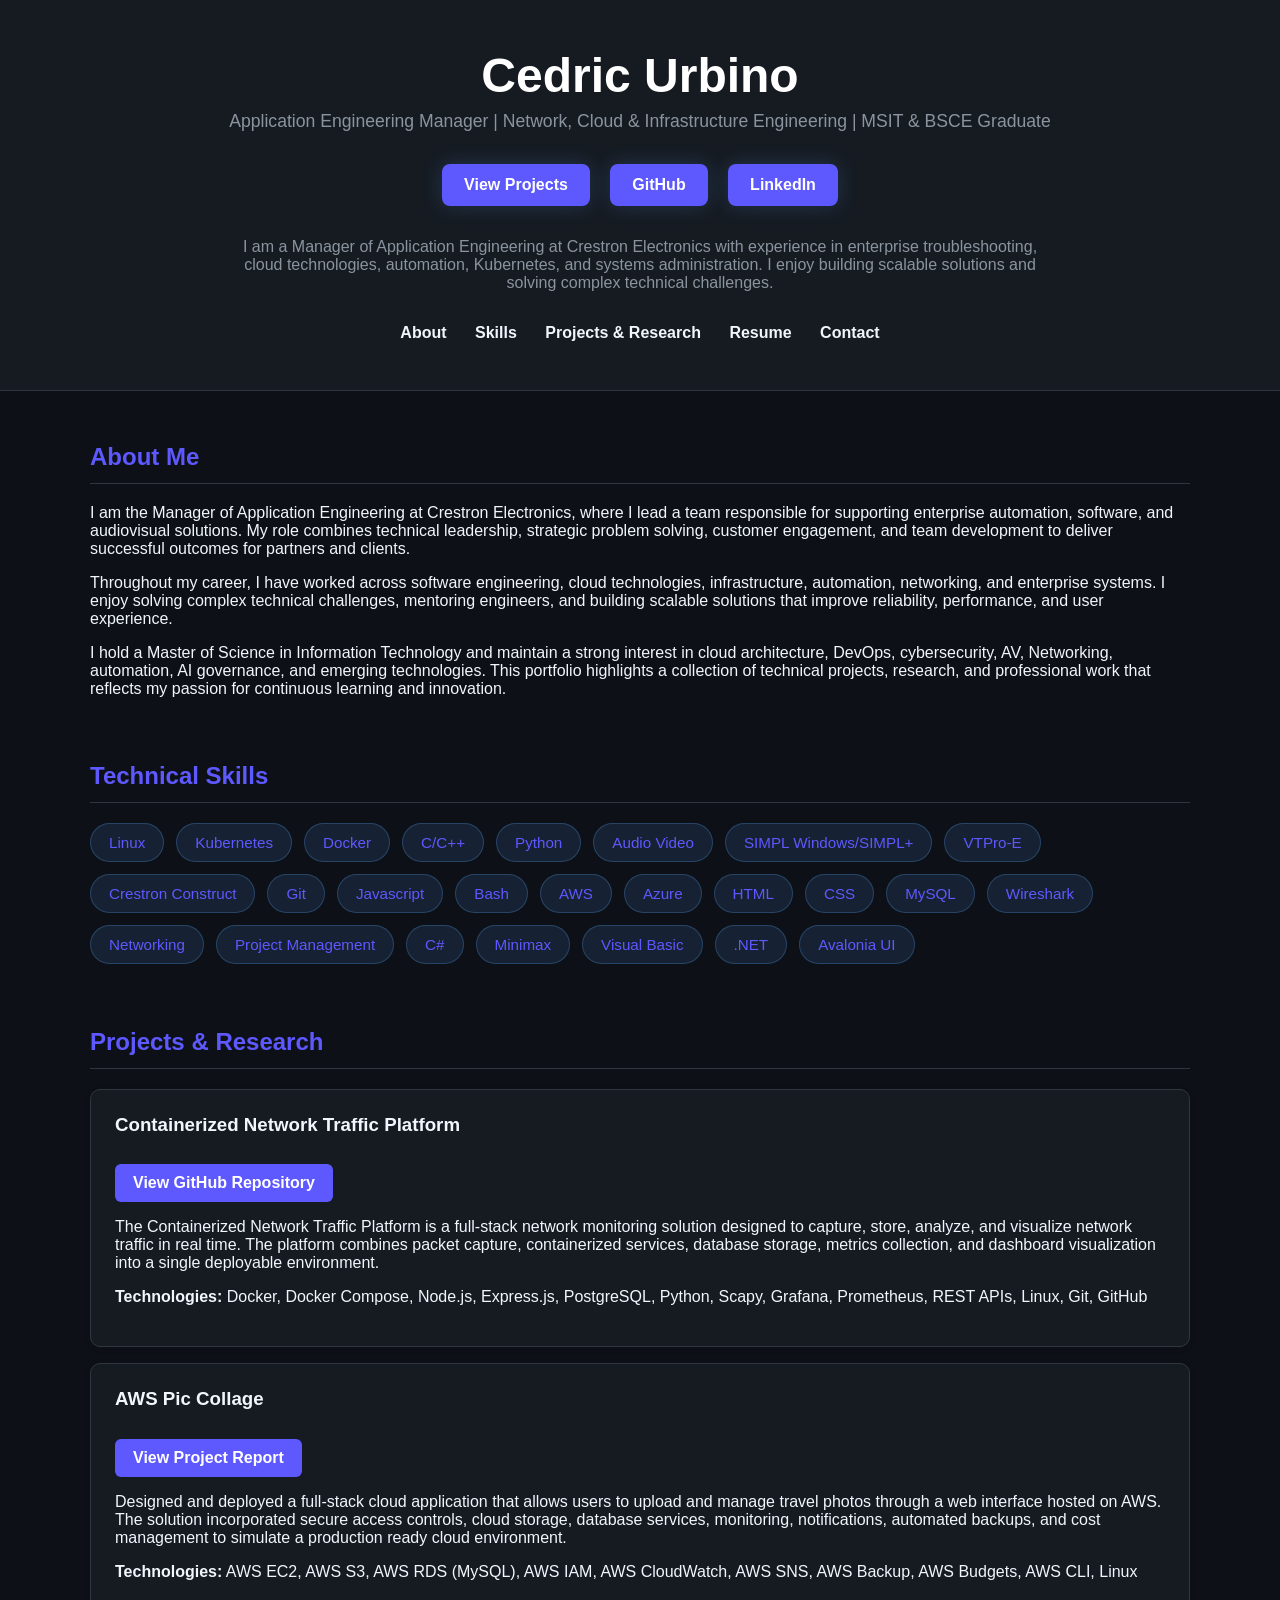
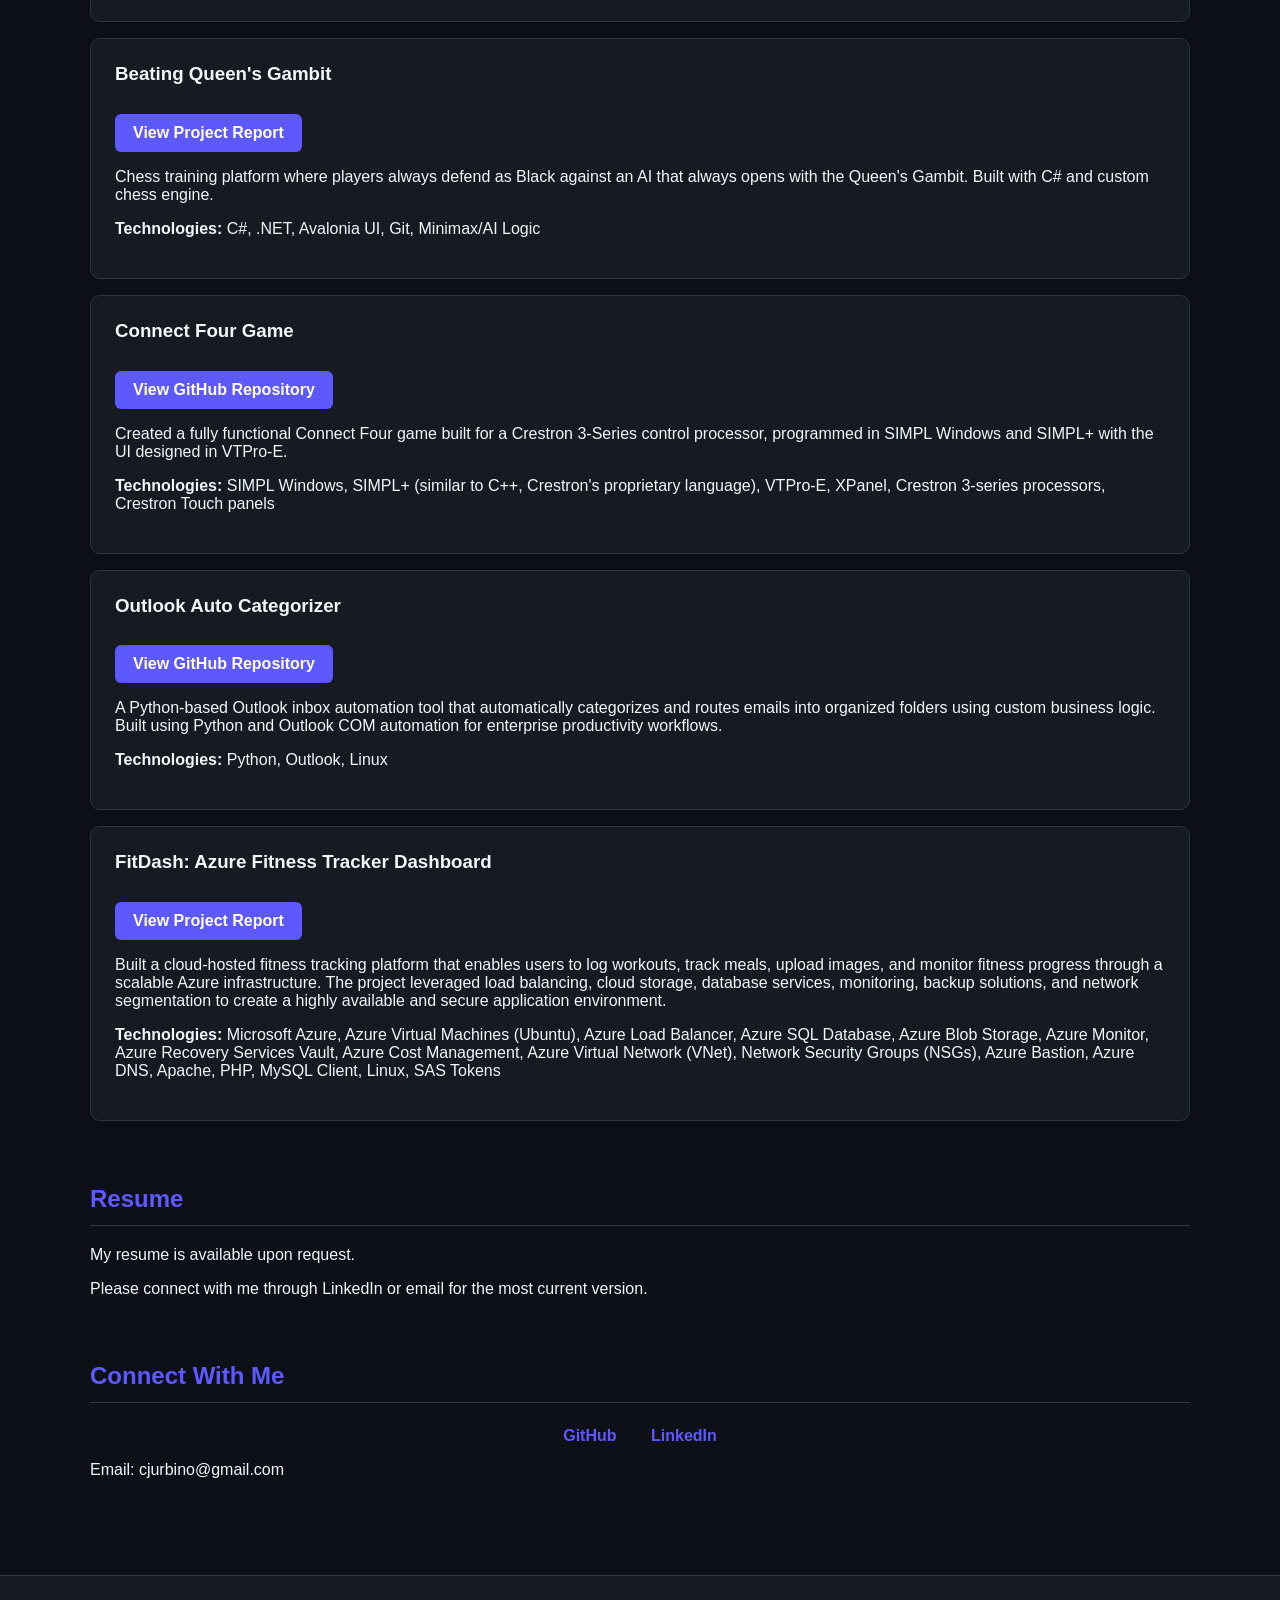
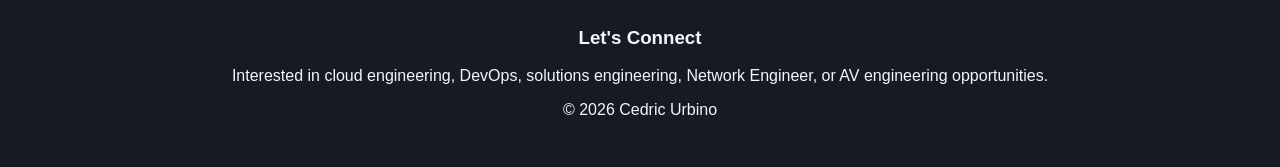
<file: index.html>
<!DOCTYPE html> 
<html lang="en">
<head>
    <meta charset="UTF-8">
    <meta name="viewport" content="width=device-width, initial-scale=1.0">
    <title>Cedric Urbino | Portfolio</title>
    <link rel="stylesheet" href="styles.css">
    <link rel="icon" type="image/png" href="icon.png">
</head>

<body>
    <header>
        <h1>Cedric Urbino</h1>
        <p class="subtitle"> Application Engineering Manager | Network, Cloud & Infrastructure Engineering | MSIT & BSCE Graduate </p>
        <div class="hero-buttons">
            <a href="#projects">View Projects</a>
            <a href="https://github.com/C3dricJ" target="_blank">GitHub</a>
            <a href="https://www.linkedin.com/in/cedric-urbino/" target="_blank">LinkedIn</a>
        </div>
        <div class="intro">
            <p> I am a Manager of Application Engineering at Crestron Electronics with experience in enterprise troubleshooting, cloud technologies, automation, Kubernetes, and systems administration. I enjoy building scalable solutions and solving complex technical challenges. </p>
        </div>
        <nav>
            <a href="#about">About</a>
            <a href="#skills">Skills</a>
            <a href="#projects">Projects & Research</a>
            <a href="#resume">Resume</a>
            <a href="#contact">Contact</a>
        </nav>
    </header>
    <main>
        <section id="about">
            <h2>About Me</h2>
                <p> I am the Manager of Application Engineering at Crestron Electronics, where I lead a team responsible for supporting enterprise automation, software, and audiovisual solutions. My role combines technical leadership, strategic problem solving, customer engagement, and team development to deliver successful outcomes for partners and clients. </p> 
                <p> Throughout my career, I have worked across software engineering, cloud technologies, infrastructure, automation, networking, and enterprise systems. I enjoy solving complex technical challenges, mentoring engineers, and building scalable solutions that improve reliability, performance, and user experience. </p> 
                <p> I hold a Master of Science in Information Technology and maintain a strong interest in cloud architecture, DevOps, cybersecurity, AV, Networking, automation, AI governance, and emerging technologies. This portfolio highlights a collection of technical projects, research, and professional work that reflects my passion for continuous learning and innovation. </p>
        </section>
        <section id="skills">
            <h2>Technical Skills</h2>
            <div class="skills-grid">
                <span>Linux</span>
                <span>Kubernetes</span>
                <span>Docker</span>
                <span>C/C++</span>
                <span>Python</span>
                <span>Audio Video</span>
                <span>SIMPL Windows/SIMPL+</span>
                <span>VTPro-E</span>
                <span>Crestron Construct</span>
                <span>Git</span>
                <span>Javascript</span>
                <span>Bash</span>
                <span>AWS</span>
                <span>Azure</span>
                <span>HTML</span>
                <span>CSS</span>                
                <span>MySQL</span>
                <span>Wireshark</span>
                <span>Networking</span>
                <span>Project Management</span>
                <span>C#</span>
                <span>Minimax</span>
                <span>Visual Basic</span>
                <span>.NET</span>
                <span>Avalonia UI</span>
            </div>
        </section>
        <section id="projects">
            <h2>Projects & Research</h2>
            <div class="project">
                <h3>Containerized Network Traffic Platform</h3>
                <p>
                    <a class="project-link" href="https://github.com/C3dricJ/Network-Analyzer-Tool" target="_blank">
                        View GitHub Repository
                    </a>
                </p>
                <p> The Containerized Network Traffic Platform is a full-stack network monitoring solution designed to capture, store, analyze, and visualize network traffic in real time. The platform combines packet capture, containerized services, database storage, metrics collection, and dashboard visualization into a single deployable environment. </p>
                <p><strong>Technologies:</strong> Docker, Docker Compose, Node.js, Express.js, PostgreSQL, Python, Scapy, Grafana, Prometheus, REST APIs, Linux, Git, GitHub</p>
            </div>
            <div class="project">
                <h3>AWS Pic Collage</h3>
                <p>
                    <a class="project-link" href="https://github.com/C3dricJ/C3dricJ.github.io/blob/main/AWS%20Pic%20Collage.pdf" target="_blank">
                        View Project Report
                    </a>
                </p>
                <p> Designed and deployed a full-stack cloud application that allows users to upload and manage travel photos through a web interface hosted on AWS. The solution incorporated secure access controls, cloud storage, database services, monitoring, notifications, automated backups, and cost management to simulate a production ready cloud environment. </p>
                <p><strong>Technologies:</strong> AWS EC2, AWS S3, AWS RDS (MySQL), AWS IAM, AWS CloudWatch, AWS SNS, AWS Backup, AWS Budgets, AWS CLI, Linux</p>
            </div>
            <div class="project">
                <h3>Beating Queen's Gambit</h3>
                <p>
                    <a class="project-link" href="https://github.com/C3dricJ/BeatingQueensGambit" target="_blank">
                        View Project Report
                    </a>
                </p>
                <p> Chess training platform where players always defend as Black against an AI that always opens with the Queen's Gambit. Built with C# and custom chess engine. </p>
                <p><strong>Technologies:</strong> C#, .NET, Avalonia UI, Git, Minimax/AI Logic</p>
            </div>
            <div class="project">
                <h3>Connect Four Game</h3>
                <p>
                    <a class="project-link" href="https://github.com/C3dricJ/Connect-Four" target="_blank">
                        View GitHub Repository
                    </a>
                </p>                
                <p> Created a fully functional Connect Four game built for a Crestron 3-Series control processor, programmed in SIMPL Windows and SIMPL+ with the UI designed in VTPro-E. </p>
                <p><strong>Technologies:</strong> SIMPL Windows, SIMPL+ (similar to C++, Crestron's proprietary language), VTPro-E, XPanel, Crestron 3-series processors, Crestron Touch panels</p>
            </div>
            <div class="project">
                <h3>Outlook Auto Categorizer</h3>
                <p>
                    <a class="project-link" href="https://github.com/C3dricJ/Outlook-Auto-Categorizer" target="_blank">
                        View GitHub Repository
                    </a>
                </p>
                <p> A Python-based Outlook inbox automation tool that automatically categorizes and routes emails into organized folders using custom business logic. Built using Python and Outlook COM automation for enterprise productivity workflows. </p>
                <p><strong>Technologies:</strong> Python, Outlook, Linux</p>
            </div>
            <div class="project">
                <h3>FitDash: Azure Fitness Tracker Dashboard</h3>
                <p>
                    <a class="project-link" href="https://github.com/C3dricJ/C3dricJ.github.io/blob/main/Azure%20Fitness%20Tracker%20Dashboard.pdf" target="_blank">
                        View Project Report
                    </a>
                </p>
                <p> Built a cloud-hosted fitness tracking platform that enables users to log workouts, track meals, upload images, and monitor fitness progress through a scalable Azure infrastructure. The project leveraged load balancing, cloud storage, database services, monitoring, backup solutions, and network segmentation to create a highly available and secure application environment. </p>
                <p><strong>Technologies:</strong> Microsoft Azure, Azure Virtual Machines (Ubuntu), Azure Load Balancer, Azure SQL Database, Azure Blob Storage, Azure Monitor, Azure Recovery Services Vault, Azure Cost Management, Azure Virtual Network (VNet), Network Security Groups (NSGs), Azure Bastion, Azure DNS, Apache, PHP, MySQL Client, Linux, SAS Tokens</p>
            </div>
        </section>
        <section id="resume">
            <h2>Resume</h2>
            <p> My resume is available upon request. </p>
            <p> Please connect with me through LinkedIn or email for the most current version. </p>
        </section>
        <section id="contact">
            <h2>Connect With Me</h2>
            <div class="links">
                <a href="https://github.com/C3dricJ" target="_blank">GitHub</a>
                <a href="https://www.linkedin.com/in/cedric-urbino/" target="_blank">LinkedIn</a>
            </div>
            <p>Email: cjurbino@gmail.com</p>
        </section>
    </main>
    <footer>
        <h3>Let's Connect</h3>
        <p> Interested in cloud engineering, DevOps, solutions engineering, Network Engineer, or AV engineering opportunities. </p>
        <p> © <span id="year"></span> Cedric Urbino </p>
    </footer>

    <script>
        // Set the current year in the footer
        document.getElementById('year').textContent = new Date().getFullYear();
    </script>
</body>
</html>
</file>
<file: styles.css>
:root {
    --bg: #0d1117;
    --surface: #161b22;
    --surface-hover: #1f2937;
    --text: #f0f6fc;
    --text-secondary: #8b949e;
    --accent: #5e58ff;
    --border: #30363d;
} 

html { 
    scroll-behavior: smooth; 
} 

body { 
    font-family: "Segoe UI", Tahoma, Geneva, Verdana, sans-serif;
    margin: 0;
    padding: 0;
    background: var(--bg);
    color: var(--text);
    min-height: 100vh;
}

header { 
    background: var(--surface);
    border-bottom: 1px solid var(--border);
    box-shadow: none; 
    text-align: center; 
    padding: 3rem 2rem; 
} 

header h1 { 
    margin: 0; 
    font-size: 3rem; 
    color: white;
    font-size: 3rem;
    font-weight: 700;
} 

.subtitle { 
    color: var(--text-secondary);
    font-size: 1.1rem; 
    margin-top: .5rem; 
} 

.intro {
    color: var(--text-secondary); 
    max-width: 800px; 
    margin: 1.5rem auto; 
} 

.hero-buttons { 
    margin: 1.5rem 0; 
}

.hero-buttons a {
    background: var(--accent);
    color: white;
    font-weight: 600;
    box-shadow: 0 0 20px rgba(88,166,255,.2); 
    display: inline-block; 
    margin: .5rem; 
    padding: 12px 22px; 
    border-radius: 8px; 
    text-decoration: none; 
    transition: .3s ease; 
} 

.hero-buttons a:hover { 
    background: #0b5ed7;
    transform: translateY(-2px);
    box-shadow: 0 0 30px rgba(88,166,255,.35); 
} 

nav { 
    margin-top: 2rem; 
} 

nav a { 
    margin: 0 12px; 
    text-decoration: none; 
    color: var(--text);
    transition: 0.3s ease; 
    font-weight: 600; 
} 

nav a:hover { 
    color: var(--accent);
} 

main { 
    max-width: 1100px; 
    margin: auto; 
    padding: 2rem; 
} 

section { 
    margin-bottom: 4rem; 
} 

section h2 { 
    border-bottom: 1px solid var(--border);
    padding-bottom: 12px;
    color: var(--accent);
} 

.skills-grid { 
    display: flex; 
    flex-wrap: wrap; 
    gap: 12px; 
    margin-top: 1rem; 
} 

.skills-grid span {
    background: rgba(88,166,255,.12);
    color: var(--accent);
    border: 1px solid rgba(88,166,255,.25);
    padding: 10px 18px;
    border-radius: 999px;
    font-size: .95rem;
    font-weight: 500;

    cursor: default;
    transition: all 0.3s ease;
    position: relative;
    overflow: hidden;
}

.skills-grid span::before {
    content: "";
    position: absolute;
    top: 0;
    left: -120%;
    width: 100%;
    height: 100%;

    background: linear-gradient(
        120deg,
        transparent,
        rgba(255,255,255,.15),
        transparent
    );

    transition: all 0.6s ease;
}

.skills-grid span:hover {
    transform: translateY(-4px) scale(1.05);

    background: rgba(88,166,255,.25);
    border-color: var(--accent);

    box-shadow:
        0 0 10px rgba(88,166,255,.4),
        0 0 20px rgba(88,166,255,.3),
        0 0 40px rgba(88,166,255,.2);

    color: white;
}

.skills-grid span:hover::before {
    left: 120%;
}

.project, .paper { 
    background: var(--surface);
    border: 1px solid var(--border);
    transition: all 0.3s ease; 
    border-radius: 10px; 
    padding: 1.5rem; 
    margin-top: 1rem; 
    box-shadow: 0 2px 8px rgba(0,0,0,.05); 
} 

.project:hover, .paper:hover { 
    transform: translateY(-5px);
    background: var(--surface-hover);
    border-color: var(--accent);
} 

.project-link {
    display: inline-block;
    margin-top: 10px;
    padding: 10px 18px;
    background: var(--accent);
    color: white;
    text-decoration: none;
    border-radius: 6px;
    font-weight: 600;
    transition: all 0.3s ease;
}

.project-link:hover {
    transform: translateY(-2px);
    background: #3b82f6;
    box-shadow: 0 0 15px rgba(88,166,255,.3);
}

.project h3, .paper h3 { 
    margin-top: 0; 

} 

.links { 
    text-align: center; 
    margin-top: 1.5rem; 
} 

.links a { 
    display: inline-block; 
    margin: 0 15px; 
    color: var(--accent); 
    text-decoration: none; 
    font-weight: 600; 
} 

.links a:hover { 
    color: #0b5ed7; 
} 

footer { 
    text-align: center; 
    background: var(--surface);
    border-top: 1px solid var(--border);
    padding: 2rem; 
} 

@media (max-width: 768px) { 
    header h1 { 
        font-size: 2.2rem; 
    } 
    
    nav { 
        display: flex; 
        flex-direction: column; 
        gap: 10px;
    } 
     
    nav a { 
        margin: 0; 
    } 
    
    .hero-buttons a { 
        display: block; 
        margin: 10px auto; 
        max-width: 220px;    
    } 
    
    main { 
        padding: 1rem; 
    }
}
</file>
